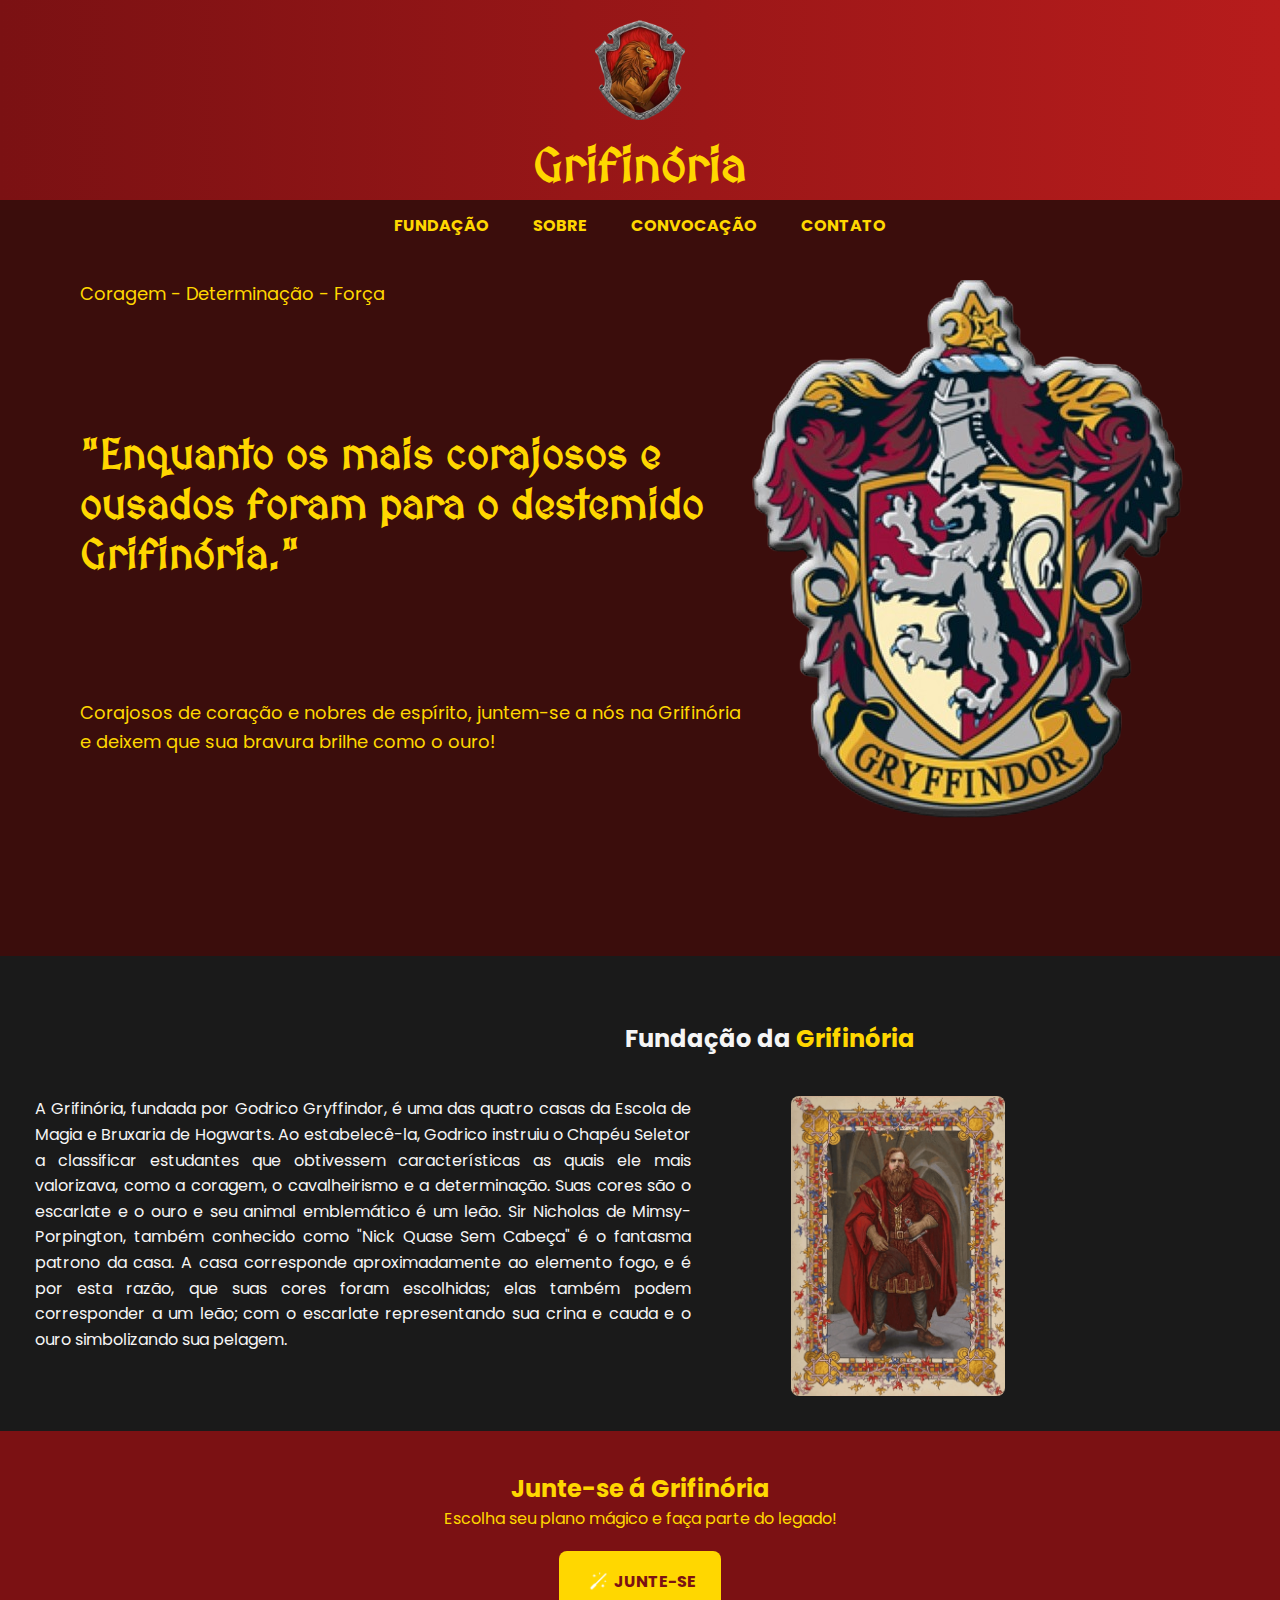
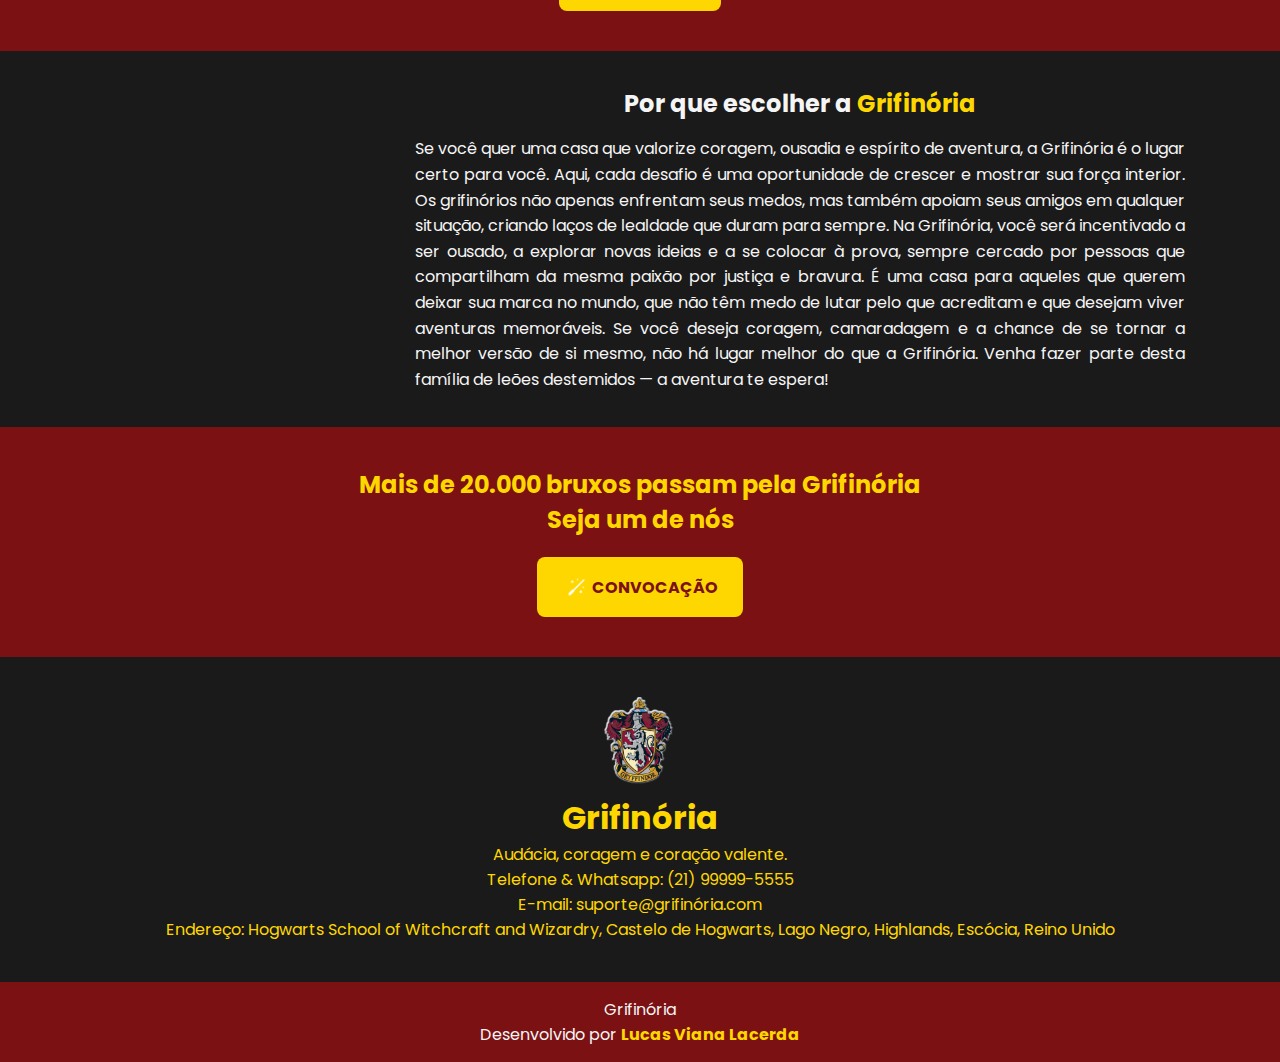
<file: index.html>
<!DOCTYPE html>
<html lang="pt-br">
<head>
    <meta charset="UTF-8">
    <meta name="viewport" content="width=device-width, initial-scale=1.0">
    <title>Grifinória</title>
    <link rel="stylesheet" href="style.css">
    <link rel="icon" href="GI.png">
    <link rel="icon" href="logo-icone.png">
    <link rel="preconnect" href="https://fonts.googleapis.com">
    <link rel="preconnect" href="https://fonts.gstatic.com" crossorigin>
    <!-- Fonte medieval para título -->
    <link href="https://fonts.googleapis.com/css2?family=MedievalSharp&family=Poppins:wght@300;400;600&display=swap" rel="stylesheet">
</head>
<body>
    <section class="site">
    <div class="Cima">
        <img class="img1" src="GI.png">
        <h1>Grifinória</h1>
        <div class="menu">
            <a href="index.html#fund">FUNDAÇÃO</a>
            <a href="index.html#inf">SOBRE</a>
            <a href="site.html#site.html">CONVOCAÇÃO</a>
            <a href="index.html#ctt">CONTATO</a>
        </div>
    </div>

    <div class="corpo1">
        <div class="text">
            <p class="p2">Coragem - Determinação - Força</p>
            <h2 class="m1">"Enquanto os mais corajosos e ousados foram para o destemido Grifinória."</h2>
            <p class="p2">Corajosos de coração e nobres de espírito, juntem-se a nós na Grifinória e deixem que sua bravura brilhe como o ouro!</p>
        </div>
            <div class="imagem1">
                <img src="gi2.png" alt="Banner mágico">
            </div>
    </div>

    <div id="fund" class="info3">
        <h2 class="m3">Fundação da <span class="sp3">Grifinória</span></h2>
        <div class="conteudo">
            <p>
                A Grifinória, fundada por Godrico Gryffindor, é uma das quatro casas da Escola de Magia e Bruxaria de Hogwarts. 
                Ao estabelecê-la, Godrico instruiu o Chapéu Seletor a classificar estudantes que obtivessem características 
                as quais ele mais valorizava, como a coragem, o cavalheirismo e a determinação. Suas cores são o escarlate e o ouro 
                e seu animal emblemático é um leão. Sir Nicholas de Mimsy-Porpington, também conhecido como "Nick Quase Sem Cabeça" 
                é o fantasma patrono da casa. A casa corresponde aproximadamente ao elemento fogo, e é por esta razão, que suas cores 
                foram escolhidas; elas também podem corresponder a um leão; com o escarlate representando sua crina e cauda e o ouro 
                simbolizando sua pelagem.
            </p>
            <img src="Fund.png" alt="Banner mágico">
        </div>
    </div>
    

    <div class="ad1">
        <div class="ad-container">
        <div class="text2">
            <h2>Junte-se á Grifinória</h2>
            <p>Escolha seu plano mágico e faça parte do legado!</p>
        </div>
            <div class="botao1">
                <img src="varinha.png">
                <a href="site.html">JUNTE-SE</a>
            </div>
        </div>
    </div>

    <div id="inf" class="info">
        <h2 class="m2">Por que escolher a <span class="sp1">Grifinória</span></h2>
        <p>Se você quer uma casa que valorize coragem, ousadia e espírito de aventura, a Grifinória é o lugar certo para você. Aqui, cada desafio é uma oportunidade de crescer e mostrar sua força interior. Os grifinórios não apenas enfrentam seus medos, mas também apoiam seus amigos em qualquer situação, criando laços de lealdade que duram para sempre.

            Na Grifinória, você será incentivado a ser ousado, a explorar novas ideias e a se colocar à prova, sempre cercado por pessoas que compartilham da mesma paixão por justiça e bravura. É uma casa para aqueles que querem deixar sua marca no mundo, que não têm medo de lutar pelo que acreditam e que desejam viver aventuras memoráveis.
            
            Se você deseja coragem, camaradagem e a chance de se tornar a melhor versão de si mesmo, não há lugar melhor do que a Grifinória. Venha fazer parte desta família de leões destemidos — a aventura te espera!</p>

    
</div>

    

    <div class="ad2">
        <div class="text3">
            <h2>Mais de 20.000 bruxos passam pela Grifinória</h2>
            <h2>Seja um de nós</h2>
        </div>
            <div class="botao2">
                <img src="varinha.png">
                <a href="site.html">CONVOCAÇÃO</a>
            </div>
    </div>

    <div id="ctt" class="Baixo">
        <div class="logo-area">
          <img src="gi2.png" alt="Logo AlfaTech">
          <div class="titulo-area">
            <h1>Grifinória</h1>
            <p class="subtitulo">Audácia, coragem e coração valente.</p>
          </div>
        </div>
      
        <p>Telefone & Whatsapp: (21) 99999-5555</p>
        <p>E-mail: suporte@grifinória.com</p>
        <p>Endereço: Hogwarts School of Witchcraft and Wizardry, Castelo de Hogwarts, Lago Negro, Highlands, Escócia, Reino Unido</p>
      </div>
      
    <div class="Baixo2">
        <p>Grifinória</p>
        <p>Desenvolvido por <span class="sp3">Lucas Viana Lacerda</span></p>
    </div>
    </section>
</body>
</html>
</file>
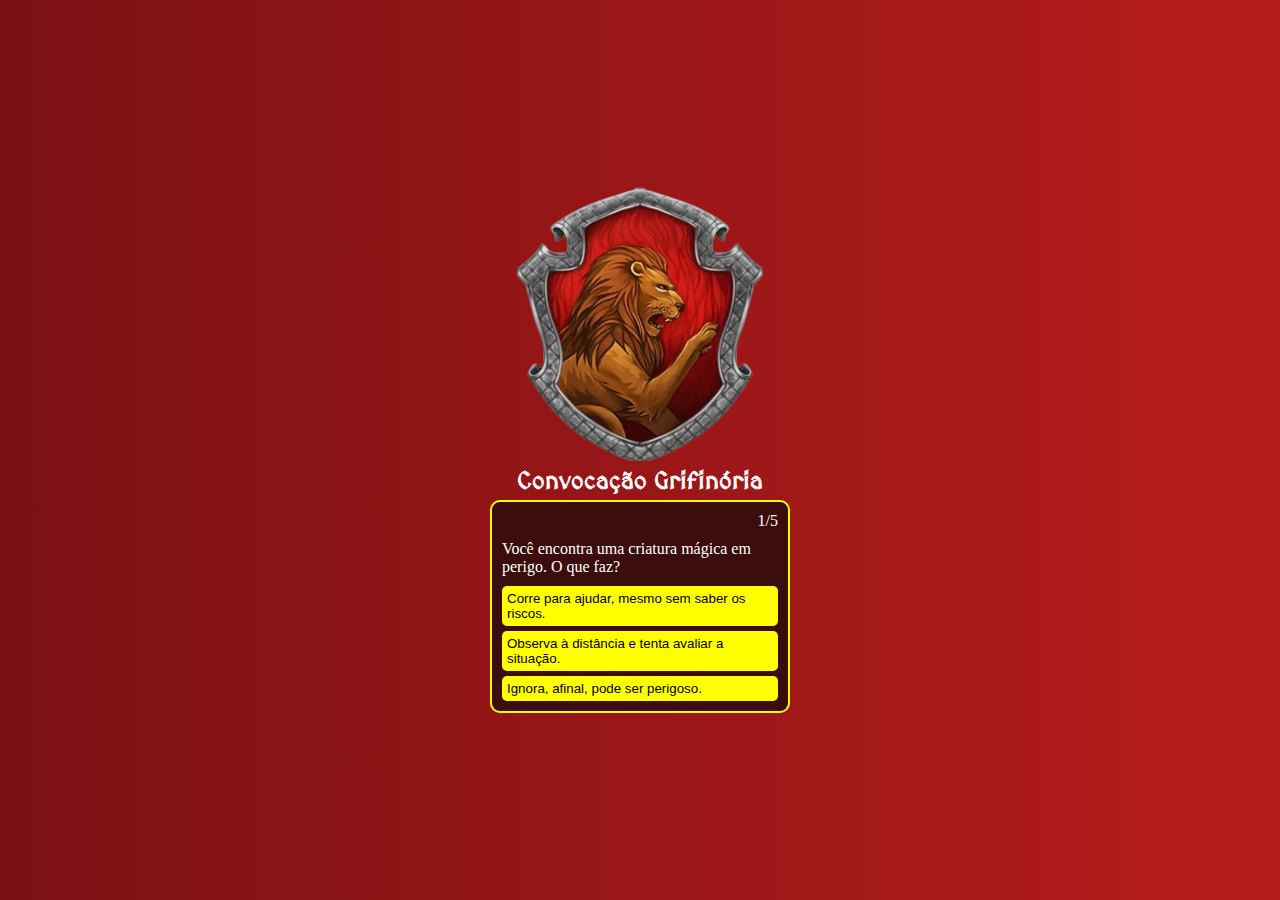
<file: site.html>
<!DOCTYPE html>
<html lang="en">
<head>
  <meta charset="UTF-8">
  <meta http-equiv="X-UA-Compatible" content="IE=edge">
  <meta name="viewport" content="width=device-width, initial-scale=1.0">
  <title>Convocação</title>
  <link rel="preconnect" href="https://fonts.googleapis.com">
  <link rel="preconnect" href="https://fonts.gstatic.com" crossorigin>
  <!-- Fonte medieval para título -->
  <link href="https://fonts.googleapis.com/css2?family=MedievalSharp&family=Poppins:wght@300;400;600&display=swap" rel="stylesheet">

  <link rel="stylesheet" href="estilo.css">
</head>
<body>
  <img src="GI.png">
  <h2>Convocação Grifinória</h2>
  <main>
    <div class="content">
      <span class="spnQtd"></span>
      <span class="question"></span>
      <div class="answers"></div>
    </div>
    <div class="finish">
      <span></span>
      <button>Reiniciar</button>
    </div>
  </main>
  
  <script src="script.js" type="module"></script>
</body>
</html>
</file>
<file: style.css>
* {
    margin: 0;
    padding: 0;
    box-sizing: border-box;
}

body{
    font-family: "Poppins", sans-serif;
    background-color: #1a1a1a;
    color: #f5f5f5;
}

/* Cabeçalho */
.Cima {
    background: linear-gradient(90deg, #7b1113, #b71c1c);
    height: 200px;
    color: gold;
    text-align: center;
    padding: 20px;
}

.Cima img {
    height: 100px;
}

.Cima h1 {
    font-family: "MedievalSharp", cursive;
    font-size: 48px;
    color: gold;
    margin-top: 10px;
}

.Cima p {
    font-size: 16px;
    color: #f5f5f5;
}

.menu {
    margin-top: 20px;
}

.menu a {
    text-decoration: none;
    color: gold;
    margin: 0 20px;
    font-weight: bold;
    font-size: 16px;
    transition: 0.3s;
}

.menu a:hover {
    color: #fff;
    text-shadow: 0px 0px 8px gold;
}

/* Corpo */
.corpo1 {
    display: flex;
    justify-content: space-between;
    padding: 80px;
    background-color: #3b0d0c;
    color: gold;
}


.text .m1 {
    font-size: 42px;
    font-family: "MedievalSharp", cursive;
    margin-bottom: 120px;
}

.text .p2 {
    font-size: 18px;
    line-height: 1.6;
    margin-bottom: 120px;
}

/* Botão destaque */
.botao1 {
    background: gold;
    padding: 15px 25px;
    display: inline-flex;
    align-items: center;
    border-radius: 8px;
    margin-top: 20px;

    img{
        height: 30px;
    }
}

.botao1 a {
    color: #7b1113;
    font-weight: bold;
    text-decoration: none;
}

.botao1:hover {
    background: #f5d142;
}

/* Seções de texto */
.ad1, .ad2 {
    background: #7b1113;
    color: gold;
    padding: 40px;
    text-align: center;
}

.sp1, .sp2 {
    color: gold;
    font-weight: bold;
}

#inf {
    text-align: justify; /* Justifica o texto */
    margin: 20px;
    margin-left: 400px;        /* Espaçamento interno externo opcional */
    padding: 15px;
    max-width: 800px;    /* Limita a largura para melhor leitura */
}

#inf h2 {
    text-align: center;  /* Centraliza o título */
    margin-bottom: 15px;
}

#inf p {
    line-height: 1.6;    
}

.botao2{
     
    background: gold;
    padding: 15px 25px;
    display: inline-flex;
    align-items: center;
    border-radius: 8px;
    margin-top: 20px;
    
    img{
        height: 30px;
    }
    
}

.botao2 a {
    color: #7b1113;
    font-weight: bold;
    text-decoration: none;
}

.branco {
    background: #3b0d0c;
}

.cinza {
    background: #5a1a1a;
}

/* Rodapé */
.Baixo {
    background: #1a1a1a;
    padding: 40px;
    text-align: center;
    color: gold;
    img{
        height: 90px;
    }
}

.Baixo2 {
    background: #7b1113;
    padding: 15px;
    text-align: center;
    color: #f5f5f5;
}

.sp3 {
    color: gold;
    font-weight: bold;
}

.info3 {
    text-align: justify; 
    margin: 20px;     
    padding: 15px;
    max-width: 1000px;
}

.info3 h2 {
    text-align: center;  
    margin-bottom: 9px;
    margin-left: 500px;
    line-height: 4.0;
}

.info3 .conteudo {
    display: flex;
    align-items: flex-start;
    gap: 100px; /* Espaço entre texto e imagem */
}

.info3 p {
    line-height: 1.6;    
    flex: 1; /* Faz o parágrafo ocupar o espaço disponível */
}

.info3 img {
    height: 300px;
    object-fit: cover;
    border-radius: 8px; /* Opcional: deixa a imagem com cantos arredondados */

}

/* Responsividade para tablets */
@media (max-width: 1024px) {
    .corpo1 {
        flex-direction: column;
        text-align: center;
        padding: 40px;
    }

    .corpo1 img {
        max-width: 100%;
        height: auto;
        margin-top: 20px;
    }

    .info3 .conteudo {
        flex-direction: column;
        text-align: center;
        gap: 20px;
    }

    #inf {
        margin-left: auto;
        margin-right: auto;
    }
}

/* Responsividade para celular */
@media (max-width: 768px) {
    .Cima {
        height: auto;
        padding: 15px;
    }

    .Cima h1 {
        font-size: 32px;
    }

    .menu {
        display: flex;
        flex-direction: column;
        gap: 10px;
        margin-top: 15px;
    }

    .menu a {
        font-size: 14px;
        margin: 0;
    }

    .corpo1 {
        padding: 20px;
    }

    .text .m1 {
        font-size: 28px;
        margin-bottom: 40px;
    }

    .text .p2 {
        font-size: 16px;
        margin-bottom: 20px;
    }

    .info3 {
        margin: 10px;
        max-width: 100%;
    }

    .info3 h2 {
        margin-left: 0;
        line-height: 1.4;
        font-size: 24px;
    }

    .info3 img {
        width: 100%;
        height: auto;
    }

    .Baixo img {
        height: 60px;
    }

    .Baixo p, .Baixo2 p {
        font-size: 14px;
    }
}
</file>
<file: estilo.css>
* {
    margin: 0;
    padding: 0;
    box-sizing: border-box;
  }
  
  body {
    height: 100vh;
    display: flex;
    align-items: center;
    justify-content: center;
    flex-direction: column;
    gap: 5px;
    background: linear-gradient(90deg, #7b1113, #b71c1c);
  }
  
  body h2 {
    color: white;
    font-family: "MedievalSharp", cursive;
  }
  
  main {
    background-color: #3b0d0c;
    padding: 10px;
    border-radius: 10px;
    border: 2px solid #FFFF00;
    width: 100%;
    max-width: 300px;
    min-height: 200px;
    display: flex;
    align-items: center;
    justify-content: center;
  }
  
  .content {
    display: flex;
    flex-direction: column;
    width: 100%;
    gap: 10px;
    color: white;
  }
  
  .spnQtd {
    text-align: end;
  }
  
  .answers {
    display: flex;
    flex-direction: column;
    gap: 5px;
    color: white;
  }
  
  button {
    width: 100%;
    text-align: start;
    padding: 5px;
    border: none;
    border-radius: 5px;
    cursor: pointer;
    background-color: #FFFF00;
    color: rgb(0, 0, 0);
  }
  
  .finish {
    display: none;
    flex-direction: column;
    gap: 10px;
    color: white;
  }
  
  .finish button {
    text-align: center;
  }
</file>
